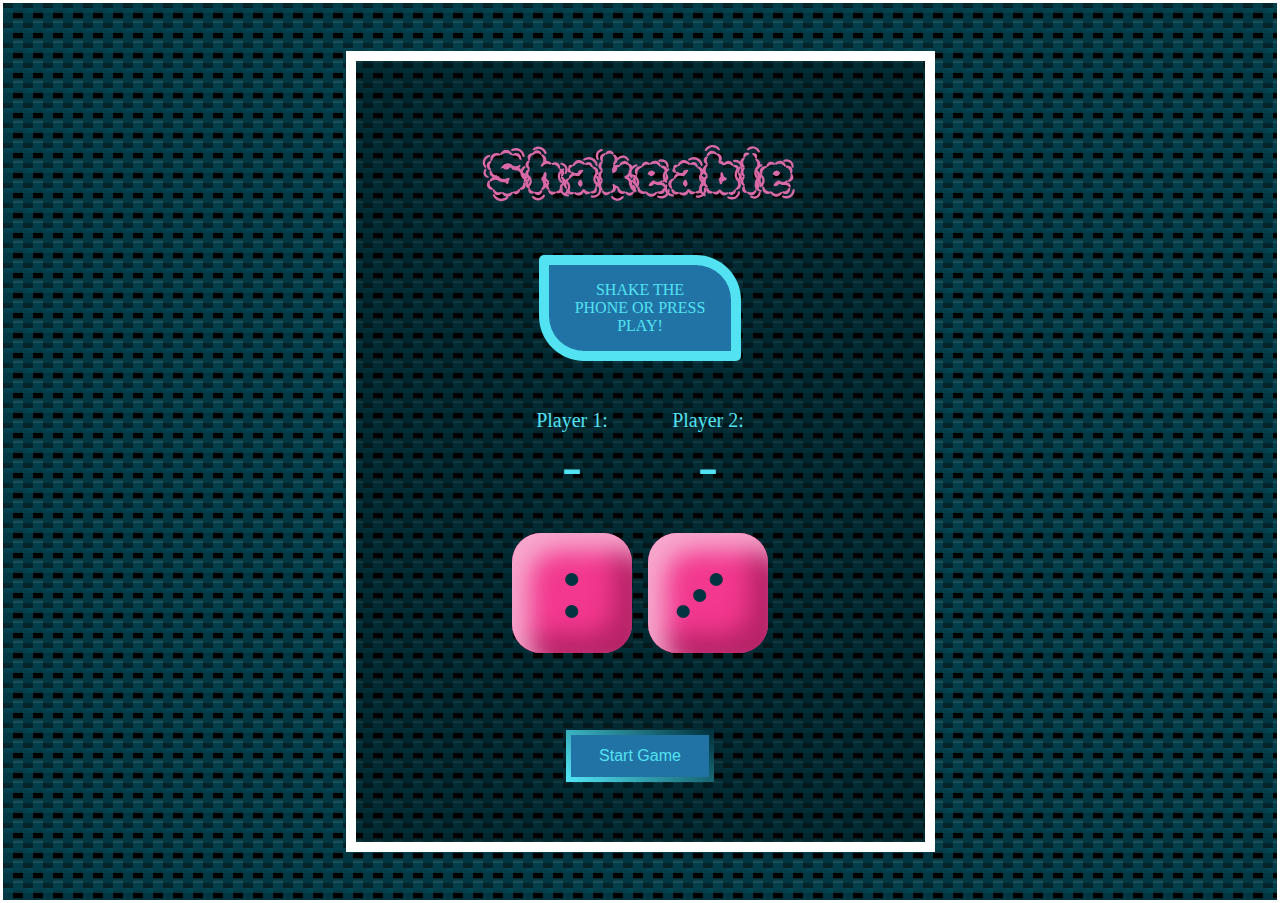
<file: index.html>
<!DOCTYPE html>
<html>
  <head>
    <link rel="preconnect" href="https://fonts.googleapis.com">
    <link rel="preconnect" href="https://fonts.gstatic.com" crossorigin>
    <link href="https://fonts.googleapis.com/css2?family=Cormorant+SC:wght@300;400;700&family=Rubik+Puddles&family=Yomogi&display=swap" rel="stylesheet">
    <link rel="stylesheet" href="index.css"></link>
    <meta charset="UTF-8">
    <meta name="viewport" content="width=device-width, initial-scale=1">
  </head>
  <body>
      <div class="master-container">
        <main>
          <div class="title-container">
            <h1 class="title">Shakeable</h1>
            <p class="message" id="message">Shake the phone or Press Play!</p>
          </div>
          <div class="dice-container">
            <div class="column">
              <p class="score" > Player 1: <span class="score" id="score-1"> - </span></p>
              <div class="dice-parent">
                <p class="dice-1" id="dice-1"></p>
              </div>
              <!-- <div class="dice-1" id="dice-3">a b c d e f g h i j k l m n o p q r s t u v w x y z</div> -->
            </div>
            <div class="column">
              <p class="score">Player 2: <span class="score" id="score-2"> - </span></p>
              <div class="dice-parent">
                <p class="dice-2" id="dice-2"></p>
              </div>
            </div> 
                    
          </div>
          <button id="button">Button</button>  
        </main>
        <footer>
          <div class="options" id="options-1"></div>
          <div class="options"></div>
          <div class="options"></div>
          <div class="options"></div>
        </footer>
      </div>

    <script src="index.js"></script>
  </body>
</html>
</file>
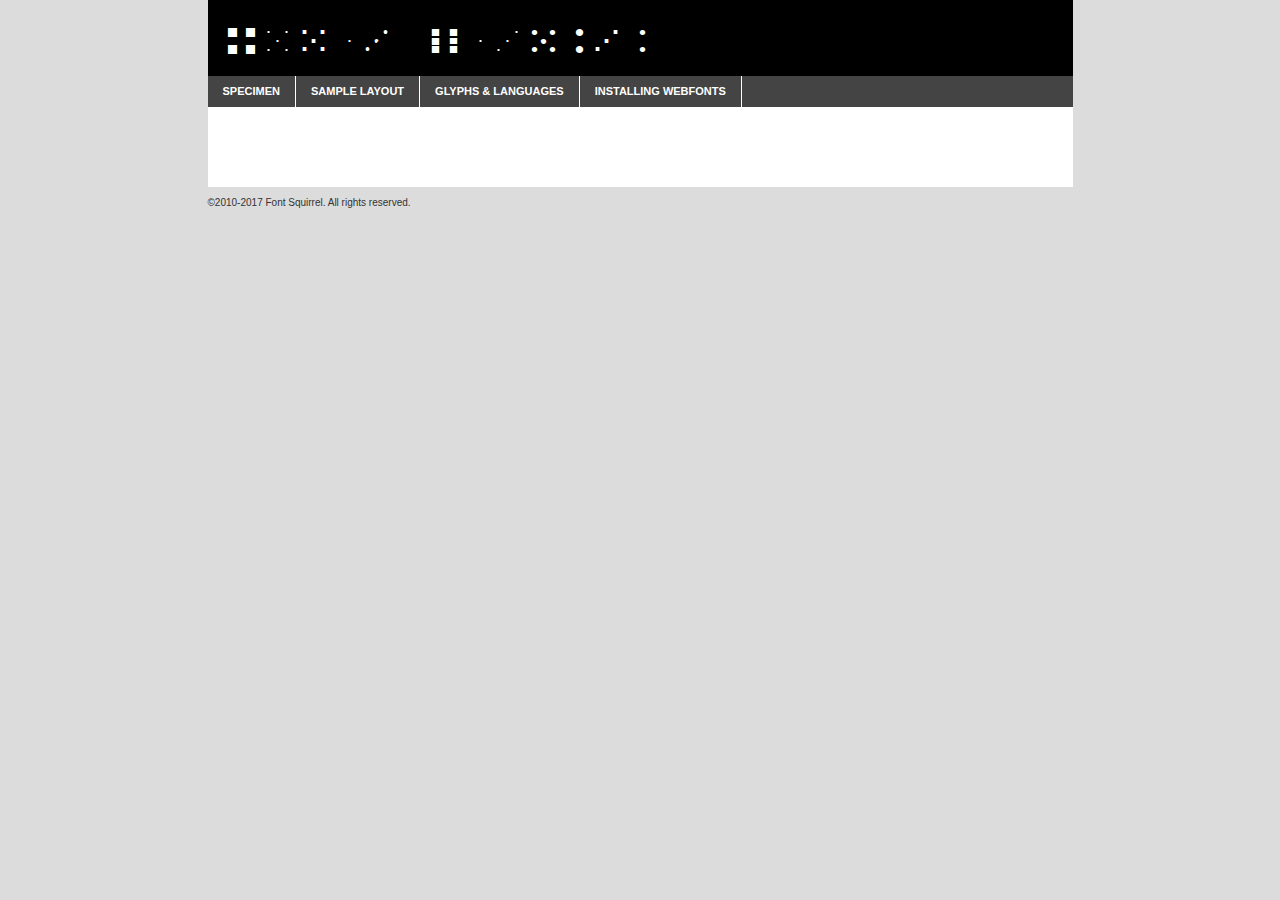
<file: assets/dicey-demo.html>
<!DOCTYPE html PUBLIC "-//W3C//DTD XHTML 1.0 Transitional//EN"
	"http://www.w3.org/TR/xhtml1/DTD/xhtml1-transitional.dtd">

<html xmlns="http://www.w3.org/1999/xhtml" xml:lang="en" lang="en">
<head>
	<meta http-equiv="Content-Type" content="text/html; charset=utf-8" />
	<script src="http://ajax.googleapis.com/ajax/libs/jquery/1.7.2/jquery.min.js" type="text/javascript" charset="utf-8"></script>
	<script type="text/javascript">
	(function($){$.fn.easyTabs=function(option){var param=jQuery.extend({fadeSpeed:"fast",defaultContent:1,activeClass:'active'},option);$(this).each(function(){var thisId="#"+this.id;if(param.defaultContent==''){param.defaultContent=1;}
	if(typeof param.defaultContent=="number")
	{var defaultTab=$(thisId+" .tabs li:eq("+(param.defaultContent-1)+") a").attr('href').substr(1);}else{var defaultTab=param.defaultContent;}
	$(thisId+" .tabs li a").each(function(){var tabToHide=$(this).attr('href').substr(1);$("#"+tabToHide).addClass('easytabs-tab-content');});hideAll();changeContent(defaultTab);function hideAll(){$(thisId+" .easytabs-tab-content").hide();}
	function changeContent(tabId){hideAll();$(thisId+" .tabs li").removeClass(param.activeClass);$(thisId+" .tabs li a[href=#"+tabId+"]").closest('li').addClass(param.activeClass);if(param.fadeSpeed!="none")
	{$(thisId+" #"+tabId).fadeIn(param.fadeSpeed);}else{$(thisId+" #"+tabId).show();}}
	$(thisId+" .tabs li").click(function(){var tabId=$(this).find('a').attr('href').substr(1);changeContent(tabId);return false;});});}})(jQuery);
	</script>
	<link rel="stylesheet" href="specimen_files/specimen_stylesheet.css" type="text/css" charset="utf-8" />
	<link rel="stylesheet" href="stylesheet.css" type="text/css" charset="utf-8" />

	<style type="text/css">
					body{
				font-family: 'diceyregular';
							}
		</style>

	<title>Dicey Regular Specimen</title>
	
	
	<script type="text/javascript" charset="utf-8">
		$(document).ready(function() {
			$('#container').easyTabs({defaultContent:1});
		});
	</script>
</head>

<body>
<div id="container">
	<div id="header">
		Dicey Regular	</div>
	<ul class="tabs">
		<li><a href="#specimen">Specimen</a></li>
		<li><a href="#layout">Sample Layout</a></li>
				<li><a href="#glyphs">Glyphs &amp; Languages</a></li>
		<li><a href="#installing">Installing Webfonts</a></li>
		
	</ul>
	
	<div id="main_content">

		
			<div id="specimen">
		
				<div class="section">
					<div class="grid12 firstcol">
						<div class="huge">AaBb</div>
					</div>
				</div>
		
				<div class="section">
					<div class="glyph_range">A&#x200B;B&#x200b;C&#x200b;D&#x200b;E&#x200b;F&#x200b;G&#x200b;H&#x200b;I&#x200b;J&#x200b;K&#x200b;L&#x200b;M&#x200b;N&#x200b;O&#x200b;P&#x200b;Q&#x200b;R&#x200b;S&#x200b;T&#x200b;U&#x200b;V&#x200b;W&#x200b;X&#x200b;Y&#x200b;Z&#x200b;a&#x200b;b&#x200b;c&#x200b;d&#x200b;e&#x200b;f&#x200b;g&#x200b;h&#x200b;i&#x200b;j&#x200b;k&#x200b;l&#x200b;m&#x200b;n&#x200b;o&#x200b;p&#x200b;q&#x200b;r&#x200b;s&#x200b;t&#x200b;u&#x200b;v&#x200b;w&#x200b;x&#x200b;y&#x200b;z&#x200b;1&#x200b;2&#x200b;3&#x200b;4&#x200b;5&#x200b;6&#x200b;7&#x200b;8&#x200b;9&#x200b;0&#x200b;&amp;&#x200b;.&#x200b;,&#x200b;?&#x200b;!&#x200b;&#64;&#x200b;(&#x200b;)&#x200b;#&#x200b;$&#x200b;%&#x200b;*&#x200b;+&#x200b;-&#x200b;=&#x200b;:&#x200b;;</div>
				</div>
				<div class="section">
					<div class="grid12 firstcol">
						<table class="sample_table">
							<tr><td>10</td><td class="size10">abcdefghijklmnopqrstuvwxyzABCDEFGHIJKLMNOPQRSTUVWXYZ0123456789abcdefghijklmnopqrstuvwxyzABCDEFGHIJKLMNOPQRSTUVWXYZ0123456789abcdefghijklmnopqrstuvwxyzABCDEFGHIJKLMNOPQRSTUVWXYZ</td></tr>
							<tr><td>11</td><td class="size11">abcdefghijklmnopqrstuvwxyzABCDEFGHIJKLMNOPQRSTUVWXYZ0123456789abcdefghijklmnopqrstuvwxyzABCDEFGHIJKLMNOPQRSTUVWXYZ0123456789abcdefghijklmnopqrstuvwxyzABCDEFGHIJKLMNOPQRSTUVWXYZ</td></tr>
							<tr><td>12</td><td class="size12">abcdefghijklmnopqrstuvwxyzABCDEFGHIJKLMNOPQRSTUVWXYZ0123456789abcdefghijklmnopqrstuvwxyzABCDEFGHIJKLMNOPQRSTUVWXYZ0123456789abcdefghijklmnopqrstuvwxyzABCDEFGHIJKLMNOPQRSTUVWXYZ</td></tr>
							<tr><td>13</td><td class="size13">abcdefghijklmnopqrstuvwxyzABCDEFGHIJKLMNOPQRSTUVWXYZ0123456789abcdefghijklmnopqrstuvwxyzABCDEFGHIJKLMNOPQRSTUVWXYZ0123456789abcdefghijklmnopqrstuvwxyzABCDEFGHIJKLMNOPQRSTUVWXYZ</td></tr>
							<tr><td>14</td><td class="size14">abcdefghijklmnopqrstuvwxyzABCDEFGHIJKLMNOPQRSTUVWXYZ0123456789abcdefghijklmnopqrstuvwxyzABCDEFGHIJKLMNOPQRSTUVWXYZ0123456789abcdefghijklmnopqrstuvwxyzABCDEFGHIJKLMNOPQRSTUVWXYZ</td></tr>
							<tr><td>16</td><td class="size16">abcdefghijklmnopqrstuvwxyzABCDEFGHIJKLMNOPQRSTUVWXYZ0123456789abcdefghijklmnopqrstuvwxyzABCDEFGHIJKLMNOPQRSTUVWXYZ</td></tr>
							<tr><td>18</td><td class="size18">abcdefghijklmnopqrstuvwxyzABCDEFGHIJKLMNOPQRSTUVWXYZ0123456789abcdefghijklmnopqrstuvwxyzABCDEFGHIJKLMNOPQRSTUVWXYZ</td></tr>
							<tr><td>20</td><td class="size20">abcdefghijklmnopqrstuvwxyzABCDEFGHIJKLMNOPQRSTUVWXYZ0123456789abcdefghijklmnopqrstuvwxyzABCDEFGHIJKLMNOPQRSTUVWXYZ</td></tr>
							<tr><td>24</td><td class="size24">abcdefghijklmnopqrstuvwxyzABCDEFGHIJKLMNOPQRSTUVWXYZ0123456789abcdefghijklmnopqrstuvwxyzABCDEFGHIJKLMNOPQRSTUVWXYZ</td></tr>
							<tr><td>30</td><td class="size30">abcdefghijklmnopqrstuvwxyzABCDEFGHIJKLMNOPQRSTUVWXYZ0123456789abcdefghijklmnopqrstuvwxyzABCDEFGHIJKLMNOPQRSTUVWXYZ</td></tr>
							<tr><td>36</td><td class="size36">abcdefghijklmnopqrstuvwxyzABCDEFGHIJKLMNOPQRSTUVWXYZ0123456789abcdefghijklmnopqrstuvwxyzABCDEFGHIJKLMNOPQRSTUVWXYZ</td></tr>
							<tr><td>48</td><td class="size48">abcdefghijklmnopqrstuvwxyzABCDEFGHIJKLMNOPQRSTUVWXYZ0123456789abcdefghijklmnopqrstuvwxyzABCDEFGHIJKLMNOPQRSTUVWXYZ</td></tr>
							<tr><td>60</td><td class="size60">abcdefghijklmnopqrstuvwxyzABCDEFGHIJKLMNOPQRSTUVWXYZ0123456789abcdefghijklmnopqrstuvwxyzABCDEFGHIJKLMNOPQRSTUVWXYZ</td></tr>
							<tr><td>72</td><td class="size72">abcdefghijklmnopqrstuvwxyzABCDEFGHIJKLMNOPQRSTUVWXYZ0123456789abcdefghijklmnopqrstuvwxyzABCDEFGHIJKLMNOPQRSTUVWXYZ</td></tr>
							<tr><td>90</td><td class="size90">abcdefghijklmnopqrstuvwxyzABCDEFGHIJKLMNOPQRSTUVWXYZ0123456789abcdefghijklmnopqrstuvwxyzABCDEFGHIJKLMNOPQRSTUVWXYZ</td></tr>
						</table>
				
					</div>
			
				</div>
		
		
		
								<div class="section" id="bodycomparison">


										<div id="xheight">
				<div class="fontbody">&#x25FC;&#x25FC;&#x25FC;&#x25FC;&#x25FC;&#x25FC;&#x25FC;&#x25FC;&#x25FC;&#x25FC;&#x25FC;&#x25FC;&#x25FC;&#x25FC;&#x25FC;&#x25FC;&#x25FC;&#x25FC;&#x25FC;&#x25FC;&#x25FC;&#x25FC;&#x25FC;&#x25FC;&#x25FC;&#x25FC;&#x25FC;&#x25FC;&#x25FC;&#x25FC;&#x25FC;&#x25FC;&#x25FC;&#x25FC;&#x25FC;&#x25FC;&#x25FC;&#x25FC;&#x25FC;&#x25FC;&#x25FC;&#x25FC;&#x25FC;&#x25FC;&#x25FC;&#x25FC;&#x25FC;&#x25FC;&#x25FC;&#x25FC;&#x25FC;&#x25FC;&#x25FC;&#x25FC;&#x25FC;&#x25FC;&#x25FC;&#x25FC;&#x25FC;&#x25FC;&#x25FC;&#x25FC;&#x25FC;&#x25FC;&#x25FC;&#x25FC;&#x25FC;&#x25FC;&#x25FC;&#x25FC;&#x25FC;&#x25FC;&#x25FC;&#x25FC;&#x25FC;&#x25FC;&#x25FC;&#x25FC;&#x25FC;&#x25FC;&#x25FC;&#x25FC;&#x25FC;&#x25FC;&#x25FC;&#x25FC;&#x25FC;&#x25FC;&#x25FC;&#x25FC;&#x25FC;&#x25FC;&#x25FC;&#x25FC;&#x25FC;&#x25FC;&#x25FC;&#x25FC;&#x25FC;body</div><div class="arialbody">body</div><div class="verdanabody">body</div><div class="georgiabody">body</div></div>
										<div class="fontbody" style="z-index:1">
											body<span>Dicey Regular</span>
										</div>
										<div class="arialbody" style="z-index:1">
											body<span>Arial</span>
										</div>
										<div class="verdanabody" style="z-index:1">
											body<span>Verdana</span>
										</div>
										<div class="georgiabody" style="z-index:1">
											body<span>Georgia</span>
										</div>



								</div>
		
		
				<div class="section psample psample_row1" id="">
					
					<div class="grid2 firstcol">
						<p class="size10"><span>10.</span>Aenean lacinia bibendum nulla sed consectetur. Fusce dapibus, tellus ac cursus commodo, tortor mauris condimentum nibh, ut fermentum massa justo sit amet risus. Nullam id dolor id nibh ultricies vehicula ut id elit. Cum sociis natoque penatibus et magnis dis parturient montes, nascetur ridiculus mus. Nulla vitae elit libero, a pharetra augue.</p>
			
					</div>
					<div class="grid3">
						<p class="size11"><span>11.</span>Aenean lacinia bibendum nulla sed consectetur. Fusce dapibus, tellus ac cursus commodo, tortor mauris condimentum nibh, ut fermentum massa justo sit amet risus. Nullam id dolor id nibh ultricies vehicula ut id elit. Cum sociis natoque penatibus et magnis dis parturient montes, nascetur ridiculus mus. Nulla vitae elit libero, a pharetra augue.</p>
			
					</div>
					<div class="grid3">
						<p class="size12"><span>12.</span>Aenean lacinia bibendum nulla sed consectetur. Fusce dapibus, tellus ac cursus commodo, tortor mauris condimentum nibh, ut fermentum massa justo sit amet risus. Nullam id dolor id nibh ultricies vehicula ut id elit. Cum sociis natoque penatibus et magnis dis parturient montes, nascetur ridiculus mus. Nulla vitae elit libero, a pharetra augue.</p>
			
					</div>
					<div class="grid4">
						<p class="size13"><span>13.</span>Aenean lacinia bibendum nulla sed consectetur. Fusce dapibus, tellus ac cursus commodo, tortor mauris condimentum nibh, ut fermentum massa justo sit amet risus. Nullam id dolor id nibh ultricies vehicula ut id elit. Cum sociis natoque penatibus et magnis dis parturient montes, nascetur ridiculus mus. Nulla vitae elit libero, a pharetra augue.</p>
			
					</div>
					<div class="white_blend"></div>
					
				</div>
				<div class="section psample psample_row2" id="">
					<div class="grid3 firstcol">
						<p class="size14"><span>14.</span>Aenean lacinia bibendum nulla sed consectetur. Fusce dapibus, tellus ac cursus commodo, tortor mauris condimentum nibh, ut fermentum massa justo sit amet risus. Nullam id dolor id nibh ultricies vehicula ut id elit. Cum sociis natoque penatibus et magnis dis parturient montes, nascetur ridiculus mus. Nulla vitae elit libero, a pharetra augue.</p>
			
					</div>
					<div class="grid4">
						<p class="size16"><span>16.</span>Aenean lacinia bibendum nulla sed consectetur. Fusce dapibus, tellus ac cursus commodo, tortor mauris condimentum nibh, ut fermentum massa justo sit amet risus. Nullam id dolor id nibh ultricies vehicula ut id elit. Cum sociis natoque penatibus et magnis dis parturient montes, nascetur ridiculus mus. Nulla vitae elit libero, a pharetra augue.</p>
			
					</div>
					<div class="grid5">
						<p class="size18"><span>18.</span>Aenean lacinia bibendum nulla sed consectetur. Fusce dapibus, tellus ac cursus commodo, tortor mauris condimentum nibh, ut fermentum massa justo sit amet risus. Nullam id dolor id nibh ultricies vehicula ut id elit. Cum sociis natoque penatibus et magnis dis parturient montes, nascetur ridiculus mus. Nulla vitae elit libero, a pharetra augue.</p>
			
					</div>

					<div class="white_blend"></div>

				</div>
				
				<div class="section psample psample_row3" id="">
					<div class="grid5 firstcol">
						<p class="size20"><span>20.</span>Aenean lacinia bibendum nulla sed consectetur. Fusce dapibus, tellus ac cursus commodo, tortor mauris condimentum nibh, ut fermentum massa justo sit amet risus. Nullam id dolor id nibh ultricies vehicula ut id elit. Cum sociis natoque penatibus et magnis dis parturient montes, nascetur ridiculus mus. Nulla vitae elit libero, a pharetra augue.</p>
					</div>
					<div class="grid7">
						<p class="size24"><span>24.</span>Aenean lacinia bibendum nulla sed consectetur. Fusce dapibus, tellus ac cursus commodo, tortor mauris condimentum nibh, ut fermentum massa justo sit amet risus. Nullam id dolor id nibh ultricies vehicula ut id elit. Cum sociis natoque penatibus et magnis dis parturient montes, nascetur ridiculus mus. Nulla vitae elit libero, a pharetra augue.</p>
					</div>
					
					<div class="white_blend"></div>
					
				</div>
				
				<div class="section psample psample_row4" id="">
					<div class="grid12 firstcol">
						<p class="size30"><span>30.</span>Aenean lacinia bibendum nulla sed consectetur. Fusce dapibus, tellus ac cursus commodo, tortor mauris condimentum nibh, ut fermentum massa justo sit amet risus. Nullam id dolor id nibh ultricies vehicula ut id elit. Cum sociis natoque penatibus et magnis dis parturient montes, nascetur ridiculus mus. Nulla vitae elit libero, a pharetra augue.</p>
					</div>
					<div class="white_blend"></div>
					
				</div>
				
				
				
				<div class="section psample psample_row1 fullreverse">
					<div class="grid2 firstcol">
						<p class="size10"><span>10.</span>Aenean lacinia bibendum nulla sed consectetur. Fusce dapibus, tellus ac cursus commodo, tortor mauris condimentum nibh, ut fermentum massa justo sit amet risus. Nullam id dolor id nibh ultricies vehicula ut id elit. Cum sociis natoque penatibus et magnis dis parturient montes, nascetur ridiculus mus. Nulla vitae elit libero, a pharetra augue.</p>
			
					</div>
					<div class="grid3">
						<p class="size11"><span>11.</span>Aenean lacinia bibendum nulla sed consectetur. Fusce dapibus, tellus ac cursus commodo, tortor mauris condimentum nibh, ut fermentum massa justo sit amet risus. Nullam id dolor id nibh ultricies vehicula ut id elit. Cum sociis natoque penatibus et magnis dis parturient montes, nascetur ridiculus mus. Nulla vitae elit libero, a pharetra augue.</p>
			
					</div>
					<div class="grid3">
						<p class="size12"><span>12.</span>Aenean lacinia bibendum nulla sed consectetur. Fusce dapibus, tellus ac cursus commodo, tortor mauris condimentum nibh, ut fermentum massa justo sit amet risus. Nullam id dolor id nibh ultricies vehicula ut id elit. Cum sociis natoque penatibus et magnis dis parturient montes, nascetur ridiculus mus. Nulla vitae elit libero, a pharetra augue.</p>
			
					</div>
					<div class="grid4">
						<p class="size13"><span>13.</span>Aenean lacinia bibendum nulla sed consectetur. Fusce dapibus, tellus ac cursus commodo, tortor mauris condimentum nibh, ut fermentum massa justo sit amet risus. Nullam id dolor id nibh ultricies vehicula ut id elit. Cum sociis natoque penatibus et magnis dis parturient montes, nascetur ridiculus mus. Nulla vitae elit libero, a pharetra augue.</p>
			
					</div>
					<div class="black_blend"></div>
					
				</div>
				
				<div class="section psample psample_row2 fullreverse">
					<div class="grid3 firstcol">
						<p class="size14"><span>14.</span>Aenean lacinia bibendum nulla sed consectetur. Fusce dapibus, tellus ac cursus commodo, tortor mauris condimentum nibh, ut fermentum massa justo sit amet risus. Nullam id dolor id nibh ultricies vehicula ut id elit. Cum sociis natoque penatibus et magnis dis parturient montes, nascetur ridiculus mus. Nulla vitae elit libero, a pharetra augue.</p>
			
					</div>
					<div class="grid4">
						<p class="size16"><span>16.</span>Aenean lacinia bibendum nulla sed consectetur. Fusce dapibus, tellus ac cursus commodo, tortor mauris condimentum nibh, ut fermentum massa justo sit amet risus. Nullam id dolor id nibh ultricies vehicula ut id elit. Cum sociis natoque penatibus et magnis dis parturient montes, nascetur ridiculus mus. Nulla vitae elit libero, a pharetra augue.</p>
			
					</div>
					<div class="grid5">
						<p class="size18"><span>18.</span>Aenean lacinia bibendum nulla sed consectetur. Fusce dapibus, tellus ac cursus commodo, tortor mauris condimentum nibh, ut fermentum massa justo sit amet risus. Nullam id dolor id nibh ultricies vehicula ut id elit. Cum sociis natoque penatibus et magnis dis parturient montes, nascetur ridiculus mus. Nulla vitae elit libero, a pharetra augue.</p>
			
					</div>
					<div class="black_blend"></div>

				</div>
				
				<div class="section psample fullreverse psample_row3" id="">
					<div class="grid5 firstcol">
						<p class="size20"><span>20.</span>Aenean lacinia bibendum nulla sed consectetur. Fusce dapibus, tellus ac cursus commodo, tortor mauris condimentum nibh, ut fermentum massa justo sit amet risus. Nullam id dolor id nibh ultricies vehicula ut id elit. Cum sociis natoque penatibus et magnis dis parturient montes, nascetur ridiculus mus. Nulla vitae elit libero, a pharetra augue.</p>
					</div>
					<div class="grid7">
						<p class="size24"><span>24.</span>Aenean lacinia bibendum nulla sed consectetur. Fusce dapibus, tellus ac cursus commodo, tortor mauris condimentum nibh, ut fermentum massa justo sit amet risus. Nullam id dolor id nibh ultricies vehicula ut id elit. Cum sociis natoque penatibus et magnis dis parturient montes, nascetur ridiculus mus. Nulla vitae elit libero, a pharetra augue.</p>
					</div>
					
					<div class="black_blend"></div>
					
				</div>
				
				<div class="section psample fullreverse psample_row4" id="" style="border-bottom: 20px #000 solid;">
					<div class="grid12 firstcol">
						<p class="size30"><span>30.</span>Aenean lacinia bibendum nulla sed consectetur. Fusce dapibus, tellus ac cursus commodo, tortor mauris condimentum nibh, ut fermentum massa justo sit amet risus. Nullam id dolor id nibh ultricies vehicula ut id elit. Cum sociis natoque penatibus et magnis dis parturient montes, nascetur ridiculus mus. Nulla vitae elit libero, a pharetra augue.</p>
					</div>
					<div class="black_blend"></div>
					
				</div>
				
				
				
				
			</div>
			
			<div id="layout">
				
				<div class="section">
					
					<div class="grid12 firstcol">
						<h1>Lorem Ipsum Dolor</h1>
						<h2>Etiam porta sem malesuada magna mollis euismod</h2>
						
						<p class="byline">By <a href="#link">Aenean Lacinia</a></p>
					</div>
				</div>
				<div class="section">
					<div class="grid8 firstcol">
						<p class="large">Donec sed odio dui. Morbi leo risus, porta ac consectetur ac, vestibulum at eros. Fusce dapibus, tellus ac cursus commodo, tortor mauris condimentum nibh, ut fermentum massa justo sit amet risus. </p>

						
						<h3>Pellentesque ornare sem</h3>

						<p>Maecenas sed diam eget risus varius blandit sit amet non magna. Maecenas faucibus mollis interdum. Donec ullamcorper nulla non metus auctor fringilla. Nullam id dolor id nibh ultricies vehicula ut id elit. Nullam id dolor id nibh ultricies vehicula ut id elit. </p>

						<p>Aenean eu leo quam. Pellentesque ornare sem lacinia quam venenatis vestibulum. Lorem ipsum dolor sit amet, consectetur adipiscing elit. Cum sociis natoque penatibus et magnis dis parturient montes, nascetur ridiculus mus. </p>

						<p>Nulla vitae elit libero, a pharetra augue. Praesent commodo cursus magna, vel scelerisque nisl consectetur et. Aenean lacinia bibendum nulla sed consectetur. </p>

						<p>Nullam quis risus eget urna mollis ornare vel eu leo. Nullam quis risus eget urna mollis ornare vel eu leo. Maecenas sed diam eget risus varius blandit sit amet non magna. Donec ullamcorper nulla non metus auctor fringilla. </p>

						<h3>Cras mattis consectetur</h3>

						<p>Aenean eu leo quam. Pellentesque ornare sem lacinia quam venenatis vestibulum. Aenean lacinia bibendum nulla sed consectetur. Integer posuere erat a ante venenatis dapibus posuere velit aliquet. Cras mattis consectetur purus sit amet fermentum. </p>

						<p>Nullam id dolor id nibh ultricies vehicula ut id elit. Nullam quis risus eget urna mollis ornare vel eu leo. Cras mattis consectetur purus sit amet fermentum.</p>
					</div>
					
					<div class="grid4 sidebar">
						
						<div class="box reverse">
							<p class="last">Nullam quis risus eget urna mollis ornare vel eu leo. Donec ullamcorper nulla non metus auctor fringilla. Cras mattis consectetur purus sit amet fermentum. Sed posuere consectetur est at lobortis. Lorem ipsum dolor sit amet, consectetur adipiscing elit. </p>
						</div>
						
						<p class="caption">Maecenas sed diam eget risus varius.</p>

						<p>Vestibulum id ligula porta felis euismod semper. Integer posuere erat a ante venenatis dapibus posuere velit aliquet. Vestibulum id ligula porta felis euismod semper. Sed posuere consectetur est at lobortis. Maecenas sed diam eget risus varius blandit sit amet non magna. Fusce dapibus, tellus ac cursus commodo, tortor mauris condimentum nibh, ut fermentum massa justo sit amet risus. </p>

					

						<p>Duis mollis, est non commodo luctus, nisi erat porttitor ligula, eget lacinia odio sem nec elit. Aenean lacinia bibendum nulla sed consectetur. Vivamus sagittis lacus vel augue laoreet rutrum faucibus dolor auctor. Aenean lacinia bibendum nulla sed consectetur. Nullam quis risus eget urna mollis ornare vel eu leo. </p>

						<p>Praesent commodo cursus magna, vel scelerisque nisl consectetur et. Donec ullamcorper nulla non metus auctor fringilla. Maecenas faucibus mollis interdum. Fusce dapibus, tellus ac cursus commodo, tortor mauris condimentum nibh, ut fermentum massa justo sit amet risus. </p>

					</div>
				</div>
				
			</div>


			



		<div id="glyphs">
			<div class="section">
				<div class="grid12 firstcol">
			
				<h1>Language Support</h1>
				<p>The subset of Dicey Regular in this kit supports the following languages:<br />
			
					Albanian, Basque, Breton, Chamorro, Danish, Dutch, English, Faroese, Finnish, Frisian, Galician, German, Icelandic, Italian, Malagasy, Norwegian, Portuguese, Spanish, Alsatian, Aragonese, Arapaho, Arrernte, Asturian, Aymara, Bislama, Cebuano, Corsican, Fijian, French_creole, Genoese, Gilbertese, Greenlandic, Haitian_creole, Hiligaynon, Hmong, Hopi, Ibanag, Iloko_ilokano, Indonesian, Interglossa_glosa, Interlingua, Irish_gaelic, Jerriais, Lojban, Lombard, Luxembourgeois, Manx, Mohawk, Norfolk_pitcairnese, Occitan, Oromo, Pangasinan, Papiamento, Piedmontese, Potawatomi, Rhaeto-romance, Romansh, Rotokas, Sami_lule, Sardinian, Scots_gaelic, Seychelles_creole, Shona, Sicilian, Somali, Southern_ndebele, Swahili, Swati_swazi, Tagalog_filipino_pilipino, Tetum, Tok_pisin, Uyghur_latinized, Volapuk, Walloon, Warlpiri, Xhosa, Yapese, Zulu, Latinbasic, Ubasic, Demo				</p>
				<h1>Glyph Chart</h1>
				<p>The subset of Dicey Regular in this kit includes all the glyphs listed below. Unicode entities are included above each glyph to help you insert individual characters into your layout.</p>
				<div id="glyph_chart">
			
																				 <div><p>&amp;#32;</p>&#32;</div>
																				 <div><p>&amp;#33;</p>&#33;</div>
																				 <div><p>&amp;#34;</p>&#34;</div>
																				 <div><p>&amp;#35;</p>&#35;</div>
																				 <div><p>&amp;#36;</p>&#36;</div>
																				 <div><p>&amp;#37;</p>&#37;</div>
																				 <div><p>&amp;#38;</p>&#38;</div>
																				 <div><p>&amp;#39;</p>&#39;</div>
																				 <div><p>&amp;#40;</p>&#40;</div>
																				 <div><p>&amp;#41;</p>&#41;</div>
																				 <div><p>&amp;#42;</p>&#42;</div>
																				 <div><p>&amp;#43;</p>&#43;</div>
																				 <div><p>&amp;#44;</p>&#44;</div>
																				 <div><p>&amp;#45;</p>&#45;</div>
																				 <div><p>&amp;#46;</p>&#46;</div>
																				 <div><p>&amp;#47;</p>&#47;</div>
																				 <div><p>&amp;#48;</p>&#48;</div>
																				 <div><p>&amp;#49;</p>&#49;</div>
																				 <div><p>&amp;#50;</p>&#50;</div>
																				 <div><p>&amp;#51;</p>&#51;</div>
																				 <div><p>&amp;#52;</p>&#52;</div>
																				 <div><p>&amp;#53;</p>&#53;</div>
																				 <div><p>&amp;#54;</p>&#54;</div>
																				 <div><p>&amp;#55;</p>&#55;</div>
																				 <div><p>&amp;#56;</p>&#56;</div>
																				 <div><p>&amp;#57;</p>&#57;</div>
																				 <div><p>&amp;#58;</p>&#58;</div>
																				 <div><p>&amp;#59;</p>&#59;</div>
																				 <div><p>&amp;#60;</p>&#60;</div>
																				 <div><p>&amp;#61;</p>&#61;</div>
																				 <div><p>&amp;#62;</p>&#62;</div>
																				 <div><p>&amp;#63;</p>&#63;</div>
																				 <div><p>&amp;#64;</p>&#64;</div>
																				 <div><p>&amp;#65;</p>&#65;</div>
																				 <div><p>&amp;#66;</p>&#66;</div>
																				 <div><p>&amp;#67;</p>&#67;</div>
																				 <div><p>&amp;#68;</p>&#68;</div>
																				 <div><p>&amp;#69;</p>&#69;</div>
																				 <div><p>&amp;#70;</p>&#70;</div>
																				 <div><p>&amp;#71;</p>&#71;</div>
																				 <div><p>&amp;#72;</p>&#72;</div>
																				 <div><p>&amp;#73;</p>&#73;</div>
																				 <div><p>&amp;#74;</p>&#74;</div>
																				 <div><p>&amp;#75;</p>&#75;</div>
																				 <div><p>&amp;#76;</p>&#76;</div>
																				 <div><p>&amp;#77;</p>&#77;</div>
																				 <div><p>&amp;#78;</p>&#78;</div>
																				 <div><p>&amp;#79;</p>&#79;</div>
																				 <div><p>&amp;#80;</p>&#80;</div>
																				 <div><p>&amp;#81;</p>&#81;</div>
																				 <div><p>&amp;#82;</p>&#82;</div>
																				 <div><p>&amp;#83;</p>&#83;</div>
																				 <div><p>&amp;#84;</p>&#84;</div>
																				 <div><p>&amp;#85;</p>&#85;</div>
																				 <div><p>&amp;#86;</p>&#86;</div>
																				 <div><p>&amp;#87;</p>&#87;</div>
																				 <div><p>&amp;#88;</p>&#88;</div>
																				 <div><p>&amp;#89;</p>&#89;</div>
																				 <div><p>&amp;#90;</p>&#90;</div>
																				 <div><p>&amp;#91;</p>&#91;</div>
																				 <div><p>&amp;#92;</p>&#92;</div>
																				 <div><p>&amp;#93;</p>&#93;</div>
																				 <div><p>&amp;#94;</p>&#94;</div>
																				 <div><p>&amp;#95;</p>&#95;</div>
																				 <div><p>&amp;#96;</p>&#96;</div>
																				 <div><p>&amp;#97;</p>&#97;</div>
																				 <div><p>&amp;#98;</p>&#98;</div>
																				 <div><p>&amp;#99;</p>&#99;</div>
																				 <div><p>&amp;#100;</p>&#100;</div>
																				 <div><p>&amp;#101;</p>&#101;</div>
																				 <div><p>&amp;#102;</p>&#102;</div>
																				 <div><p>&amp;#103;</p>&#103;</div>
																				 <div><p>&amp;#104;</p>&#104;</div>
																				 <div><p>&amp;#105;</p>&#105;</div>
																				 <div><p>&amp;#106;</p>&#106;</div>
																				 <div><p>&amp;#107;</p>&#107;</div>
																				 <div><p>&amp;#108;</p>&#108;</div>
																				 <div><p>&amp;#109;</p>&#109;</div>
																				 <div><p>&amp;#110;</p>&#110;</div>
																				 <div><p>&amp;#111;</p>&#111;</div>
																				 <div><p>&amp;#112;</p>&#112;</div>
																				 <div><p>&amp;#113;</p>&#113;</div>
																				 <div><p>&amp;#114;</p>&#114;</div>
																				 <div><p>&amp;#115;</p>&#115;</div>
																				 <div><p>&amp;#116;</p>&#116;</div>
																				 <div><p>&amp;#117;</p>&#117;</div>
																				 <div><p>&amp;#118;</p>&#118;</div>
																				 <div><p>&amp;#119;</p>&#119;</div>
																				 <div><p>&amp;#120;</p>&#120;</div>
																				 <div><p>&amp;#121;</p>&#121;</div>
																				 <div><p>&amp;#122;</p>&#122;</div>
																				 <div><p>&amp;#123;</p>&#123;</div>
																				 <div><p>&amp;#124;</p>&#124;</div>
																				 <div><p>&amp;#125;</p>&#125;</div>
																				 <div><p>&amp;#126;</p>&#126;</div>
																				 <div><p>&amp;#160;</p>&#160;</div>
																				 <div><p>&amp;#161;</p>&#161;</div>
																				 <div><p>&amp;#162;</p>&#162;</div>
																				 <div><p>&amp;#163;</p>&#163;</div>
																				 <div><p>&amp;#164;</p>&#164;</div>
																				 <div><p>&amp;#165;</p>&#165;</div>
																				 <div><p>&amp;#166;</p>&#166;</div>
																				 <div><p>&amp;#167;</p>&#167;</div>
																				 <div><p>&amp;#168;</p>&#168;</div>
																				 <div><p>&amp;#169;</p>&#169;</div>
																				 <div><p>&amp;#170;</p>&#170;</div>
																				 <div><p>&amp;#171;</p>&#171;</div>
																				 <div><p>&amp;#172;</p>&#172;</div>
																				 <div><p>&amp;#173;</p>&#173;</div>
																				 <div><p>&amp;#174;</p>&#174;</div>
																				 <div><p>&amp;#175;</p>&#175;</div>
																				 <div><p>&amp;#176;</p>&#176;</div>
																				 <div><p>&amp;#177;</p>&#177;</div>
																				 <div><p>&amp;#178;</p>&#178;</div>
																				 <div><p>&amp;#179;</p>&#179;</div>
																				 <div><p>&amp;#180;</p>&#180;</div>
																				 <div><p>&amp;#181;</p>&#181;</div>
																				 <div><p>&amp;#182;</p>&#182;</div>
																				 <div><p>&amp;#183;</p>&#183;</div>
																				 <div><p>&amp;#184;</p>&#184;</div>
																				 <div><p>&amp;#185;</p>&#185;</div>
																				 <div><p>&amp;#186;</p>&#186;</div>
																				 <div><p>&amp;#187;</p>&#187;</div>
																				 <div><p>&amp;#188;</p>&#188;</div>
																				 <div><p>&amp;#189;</p>&#189;</div>
																				 <div><p>&amp;#190;</p>&#190;</div>
																				 <div><p>&amp;#191;</p>&#191;</div>
																				 <div><p>&amp;#192;</p>&#192;</div>
																				 <div><p>&amp;#193;</p>&#193;</div>
																				 <div><p>&amp;#194;</p>&#194;</div>
																				 <div><p>&amp;#195;</p>&#195;</div>
																				 <div><p>&amp;#196;</p>&#196;</div>
																				 <div><p>&amp;#197;</p>&#197;</div>
																				 <div><p>&amp;#198;</p>&#198;</div>
																				 <div><p>&amp;#199;</p>&#199;</div>
																				 <div><p>&amp;#200;</p>&#200;</div>
																				 <div><p>&amp;#201;</p>&#201;</div>
																				 <div><p>&amp;#202;</p>&#202;</div>
																				 <div><p>&amp;#203;</p>&#203;</div>
																				 <div><p>&amp;#204;</p>&#204;</div>
																				 <div><p>&amp;#205;</p>&#205;</div>
																				 <div><p>&amp;#206;</p>&#206;</div>
																				 <div><p>&amp;#207;</p>&#207;</div>
																				 <div><p>&amp;#208;</p>&#208;</div>
																				 <div><p>&amp;#209;</p>&#209;</div>
																				 <div><p>&amp;#210;</p>&#210;</div>
																				 <div><p>&amp;#211;</p>&#211;</div>
																				 <div><p>&amp;#212;</p>&#212;</div>
																				 <div><p>&amp;#213;</p>&#213;</div>
																				 <div><p>&amp;#214;</p>&#214;</div>
																				 <div><p>&amp;#215;</p>&#215;</div>
																				 <div><p>&amp;#216;</p>&#216;</div>
																				 <div><p>&amp;#217;</p>&#217;</div>
																				 <div><p>&amp;#218;</p>&#218;</div>
																				 <div><p>&amp;#219;</p>&#219;</div>
																				 <div><p>&amp;#220;</p>&#220;</div>
																				 <div><p>&amp;#221;</p>&#221;</div>
																				 <div><p>&amp;#222;</p>&#222;</div>
																				 <div><p>&amp;#223;</p>&#223;</div>
																				 <div><p>&amp;#224;</p>&#224;</div>
																				 <div><p>&amp;#225;</p>&#225;</div>
																				 <div><p>&amp;#226;</p>&#226;</div>
																				 <div><p>&amp;#227;</p>&#227;</div>
																				 <div><p>&amp;#228;</p>&#228;</div>
																				 <div><p>&amp;#229;</p>&#229;</div>
																				 <div><p>&amp;#230;</p>&#230;</div>
																				 <div><p>&amp;#231;</p>&#231;</div>
																				 <div><p>&amp;#232;</p>&#232;</div>
																				 <div><p>&amp;#233;</p>&#233;</div>
																				 <div><p>&amp;#234;</p>&#234;</div>
																				 <div><p>&amp;#235;</p>&#235;</div>
																				 <div><p>&amp;#236;</p>&#236;</div>
																				 <div><p>&amp;#237;</p>&#237;</div>
																				 <div><p>&amp;#238;</p>&#238;</div>
																				 <div><p>&amp;#239;</p>&#239;</div>
																				 <div><p>&amp;#240;</p>&#240;</div>
																				 <div><p>&amp;#241;</p>&#241;</div>
																				 <div><p>&amp;#242;</p>&#242;</div>
																				 <div><p>&amp;#243;</p>&#243;</div>
																				 <div><p>&amp;#244;</p>&#244;</div>
																				 <div><p>&amp;#245;</p>&#245;</div>
																				 <div><p>&amp;#246;</p>&#246;</div>
																				 <div><p>&amp;#247;</p>&#247;</div>
																				 <div><p>&amp;#248;</p>&#248;</div>
																				 <div><p>&amp;#249;</p>&#249;</div>
																				 <div><p>&amp;#250;</p>&#250;</div>
																				 <div><p>&amp;#251;</p>&#251;</div>
																				 <div><p>&amp;#252;</p>&#252;</div>
																				 <div><p>&amp;#253;</p>&#253;</div>
																				 <div><p>&amp;#254;</p>&#254;</div>
																				 <div><p>&amp;#255;</p>&#255;</div>
																				 <div><p>&amp;#376;</p>&#376;</div>
																				 <div><p>&amp;#8192;</p>&#8192;</div>
																				 <div><p>&amp;#8193;</p>&#8193;</div>
																				 <div><p>&amp;#8194;</p>&#8194;</div>
																				 <div><p>&amp;#8195;</p>&#8195;</div>
																				 <div><p>&amp;#8196;</p>&#8196;</div>
																				 <div><p>&amp;#8197;</p>&#8197;</div>
																				 <div><p>&amp;#8198;</p>&#8198;</div>
																				 <div><p>&amp;#8199;</p>&#8199;</div>
																				 <div><p>&amp;#8200;</p>&#8200;</div>
																				 <div><p>&amp;#8201;</p>&#8201;</div>
																				 <div><p>&amp;#8202;</p>&#8202;</div>
																				 <div><p>&amp;#8208;</p>&#8208;</div>
																				 <div><p>&amp;#8209;</p>&#8209;</div>
																				 <div><p>&amp;#8210;</p>&#8210;</div>
																				 <div><p>&amp;#8211;</p>&#8211;</div>
																				 <div><p>&amp;#8212;</p>&#8212;</div>
																				 <div><p>&amp;#8216;</p>&#8216;</div>
																				 <div><p>&amp;#8217;</p>&#8217;</div>
																				 <div><p>&amp;#8218;</p>&#8218;</div>
																				 <div><p>&amp;#8220;</p>&#8220;</div>
																				 <div><p>&amp;#8221;</p>&#8221;</div>
																				 <div><p>&amp;#8222;</p>&#8222;</div>
																				 <div><p>&amp;#8226;</p>&#8226;</div>
																				 <div><p>&amp;#8230;</p>&#8230;</div>
																				 <div><p>&amp;#8239;</p>&#8239;</div>
																				 <div><p>&amp;#8249;</p>&#8249;</div>
																				 <div><p>&amp;#8250;</p>&#8250;</div>
																				 <div><p>&amp;#8287;</p>&#8287;</div>
																				 <div><p>&amp;#8364;</p>&#8364;</div>
																				 <div><p>&amp;#8482;</p>&#8482;</div>
																				 <div><p>&amp;#9724;</p>&#9724;</div>
																				 <div><p>&amp;#64257;</p>&#64257;</div>
																				 <div><p>&amp;#64258;</p>&#64258;</div>
																				 <div><p>&amp;#64259;</p>&#64259;</div>
																				 <div><p>&amp;#64260;</p>&#64260;</div>
																																																</div>	
				</div>
		
		
			</div>
		</div>
		
		
		<div id="specs">
			
		</div>
	
		<div id="installing">
			<div class="section">
				<div class="grid7 firstcol">
					<h1>Installing Webfonts</h1>
					
					<p>Webfonts are supported by all major browser platforms but not all in the same way. There are currently four different font formats that must be included in order to target all browsers. This includes TTF, WOFF, EOT and SVG.</p>
					
					<h2>1. Upload your webfonts</h2>
					<p>You must upload your webfont kit to your website. They should be in or near the same directory as your CSS files.</p>
					
					<h2>2. Include the webfont stylesheet</h2>
					<p>A special CSS @font-face declaration helps the various browsers select the appropriate font it needs without causing you a bunch of headaches. Learn more about this syntax by reading the <a href="https://www.fontspring.com/blog/further-hardening-of-the-bulletproof-syntax">Fontspring blog post</a> about it. The code for it is as follows:</p>


<code>
@font-face{ 
	font-family: 'MyWebFont';
	src: url('WebFont.eot');
	src: url('WebFont.eot?#iefix') format('embedded-opentype'),
	     url('WebFont.woff') format('woff'),
	     url('WebFont.ttf') format('truetype'),
	     url('WebFont.svg#webfont') format('svg');
}
</code>

	<p>We've already gone ahead and generated the code for you. All you have to do is link to the stylesheet in your HTML, like this:</p>
	<code>&lt;link rel=&quot;stylesheet&quot; href=&quot;stylesheet.css&quot; type=&quot;text/css&quot; charset=&quot;utf-8&quot; /&gt;</code>

					<h2>3. Modify your own stylesheet</h2>
					<p>To take advantage of your new fonts, you must tell your stylesheet to use them. Look at the original @font-face declaration above and find the property called "font-family." The name linked there will be what you use to reference the font. Prepend that webfont name to the font stack in the "font-family" property, inside the selector you want to change. For example:</p>
<code>p { font-family: 'WebFont', Arial, sans-serif; }</code>

<h2>4. Test</h2>
<p>Getting webfonts to work cross-browser <em>can</em> be tricky. Use the information in the sidebar to help you if you find that fonts aren't loading in a particular browser.</p>
				</div>
				
				<div class="grid5 sidebar">
					<div class="box">
						<h2>Troubleshooting<br />Font-Face Problems</h2>
						<p>Having trouble getting your webfonts to load in your new website? Here are some tips to sort out what might be the problem.</p>

						<h3>Fonts not showing in any browser</h3>

						<p>This sounds like you need to work on the plumbing. You either did not upload the fonts to the correct directory, or you did not link the fonts properly in the CSS. If you've confirmed that all this is correct and you still have a problem, take a look at your .htaccess file and see if requests are getting intercepted.</p>

						<h3>Fonts not loading in iPhone or iPad</h3>

						<p>The most common problem here is that you are serving the fonts from an IIS server. IIS refuses to serve files that have unknown MIME types. If that is the case, you must set the MIME type for SVG to "image/svg+xml" in the server settings. Follow these instructions from Microsoft if you need help.</p>

						<h3>Fonts not loading in Firefox</h3>

						<p>The primary reason for this failure? You are still using a version Firefox older than 3.5. So upgrade already! If that isn't it, then you are very likely serving fonts from a different domain. Firefox requires that all font assets be served from the same domain. Lastly it is possible that you need to add WOFF to your list of MIME types (if you are serving via IIS.)</p>

						<h3>Fonts not loading in IE</h3>

						<p>Are you looking at Internet Explorer on an actual Windows machine or are you cheating by using a service like Adobe BrowserLab? Many of these screenshot services do not render @font-face for IE. Best to test it on a real machine.</p>

						<h3>Fonts not loading in IE9</h3>

						<p>IE9, like Firefox, requires that fonts be served from the same domain as the website. Make sure that is the case.</p>
					</div>
				</div>
			</div>
			
		</div>
	
	</div>
	<div id="footer">
		<p>&copy;2010-2017 Font Squirrel. All rights reserved.</p>
	</div>
</div>
</body>
</html>
</file>
<file: index.css>
/* ============================================  VARIABLES ============================================ */
:root {
  --bright-pink: #f2388f;
  --light-pink: #d96aa7;
  --blue: #2173a6;
  --dark-blue: #013440;
  --bright-blue: #52e2f2;

  --small-margin: 1rem;
  --medium-margin: 2rem;
  --large-margin: 3rem;
  --x-large-margin: 4rem;
  --xx-large-margin: 5rem;
}

/* ============================================  FONT FACES ============================================ */

@font-face {
  font-family: "diceyregular";
  src: url("assets/dicey-webfont.woff2") format("woff2"),
    url("assets/dicey-webfont.woff") format("woff");
  font-weight: normal;
  font-style: normal;
}

/* ============================================  NORMALIZE AND SET BASE FONT SIZE ============================================ */

* {
  margin: 0px;
  padding: 0px;
  box-sizing: border-box;
}

html {
  font-size: 16px;
}

/* ============================================  CLASSES ============================================ */

.active {
  height: 5.1rem;
  width: 5.1rem;
}

button {
  background: var(--blue);
  border: 5px solid var(--bright-blue);
  border-image: linear-gradient(221deg, var(--dark-blue), var(--bright-blue)) 1
    stretch;
  border-radius: 10px;
  color: var(--bright-blue);
  font-size: 1rem;
  margin: auto;
  padding: 0.75rem 1.75rem;
  transition: 200ms ease-in-out;
  box-sizing: content-box;
}

button:hover,
button:focus {
  background: var(--bright-blue);
  color: var(--blue);
  transform: scale(1.05);
}

.column {
  margin: 0rem 0rem var(--large-margin) 0rem;
  max-width: max-content;
}

.dice-1,
.dice-2 {
  background-color: var(--bright-pink);
  border-radius: 25px;
  border-radius: 29px;
  box-shadow: inset 18px 18px 25px #f7a8cd, inset -18px -18px 25px #b62367;
  color: var(--dark-blue);
  font-family: diceyregular;
  font-size: 4.15rem;
  left: 0;
  padding: 1.313rem;
  text-align: center;
  top: 0;
  width: 7.5rem;
  height: 7.5rem;
}

.dice-animation {
  animation: rolldice 3s forwards ease-out;
}

.dice-container {
  align-content: space-around;
  display: flex;
  flex-direction: row;
  gap: 2rem;
  justify-content: center;
}

.dice-parent {
  animation: bounce 400ms forwards ease-out;
  transform-origin: center center;
  transform-style: preserve-3D;
}

.master-container {
  background-color: var(--dark-blue);
  padding: var(--large-margin);
  min-height: 100vh;
  border-width: calc(20vw-2rem);
  border-color: white;
  border-style: solid;
  box-sizing: border-box;
  background: linear-gradient(27deg, #062228 5px, transparent 5px) 0 5px,
    linear-gradient(207deg, #02262e 5px, transparent 5px) 10px 0px,
    linear-gradient(27deg, #063f4a 5px, transparent 5px) 0px 10px,
    linear-gradient(207deg, #034654 5px, transparent 5px) 10px 5px,
    linear-gradient(90deg, #013742 10px, transparent 10px),
    linear-gradient(
      #033d4a 25%,
      #06414e 25%,
      #003540 50%,
      transparent 50%,
      transparent 75%,
      #04272e 75%,
      #1d5864
    );
  background-color: black;
  background-size: 20px 20px;
}

main {
  align-content: center;
  display: flex;
  flex-direction: column;
  justify-content: center;
  background-color: rgba(0, 0, 0, 0.3);
  width: 50%;
  margin: auto;
  padding: var(--medium-margin);
  border: 10px solid white;
  min-height: 89vh;
}

.message {
  background-color: var(--blue);
  border-radius: 5px 45px 5px 45px;
  color: var(--bright-blue);
  margin: auto auto var(--large-margin) auto;
  padding: 1rem 1.5rem;
  text-align: center;
  border: 10px solid var(--bright-blue);
  text-transform: uppercase;
  max-width: 40%;
}

.score {
  color: var(--bright-blue);
  margin: 0rem auto var(--small-margin) auto;
  font-size: 20px;
}

p.score {
  display: flex;
  flex-direction: column;
  width: 100%;
  justify-content: center;
  align-items: center;
}

span.score {
  font-size: 3.75rem;
  color: var(--bright-blue);
}

.title {
  color: var(--light-pink);
  font-family: "Rubik Puddles", cursive;
  font-size: 4rem;
  margin: var(--large-margin) 0rem;
  text-align: center;
}

.title-container {
  margin: 0rem 0rem 0rem 0rem;
}

.wobble {
  animation: wobble 500ms forwards linear;
  animation-iteration-count: 12;
  background-color: var(--light-pink);
  color: var(--dark-blue);
  border: 10px solid white;
}

/* ==========================================  MEDIA QUERIES  ========================================== */

@media only screen and (min-device-width: 450px) and (max-device-width: 800px) and (-webkit-min-device-pixel-ratio: 1.5) and (orientation: landscape) {
  button {
    background: var(--bright-blue);
    border: 5px solid var(--blue);
    border-radius: 25px;
    color: var(--dark-blue);
    font-size: 1rem;
    margin: auto;
    padding: 0.75rem 1.75rem;
  }

  .column {
    margin: 0rem 0rem 3rem 0rem;
    max-width: max-content;
  }

  .dice-1,
  .dice-2 {
    background-color: var(--bright-pink);
    border-radius: 25px;
    border-radius: 15px;
    box-shadow: inset 18px 18px 25px #f7a8cd, inset -18px -18px 25px #b62367;
    color: var(--dark-blue);
    font-family: diceyregular;
    font-size: 2.2rem;
    height: 2rem;
    left: 0;
    padding: 2rem;
    text-align: center;
    top: 0;
    width: 2rem;
    transform: translate(10px, 10px);
  }

  html {
    font-size: 12px;
  }

  .message {
    background-color: var(--blue);
    border-radius: 5px 45px 5px 45px;
    color: var(--bright-blue);
    max-width: 30vw;
    margin: auto;
    padding: 1rem 3rem;
    text-align: center;
    border: 5px solid var(--bright-blue);
    text-transform: uppercase;
  }
}

@media only screen and (max-width: 1200px) and (orientation: portrait) {
  .title {
    color: var(--light-pink);
    font-family: "Rubik Puddles", cursive;
    font-size: 2.5rem;
    margin: 0rem auto 2rem auto;
    text-align: center;
  }

  main {
    align-content: center;
    display: flex;
    flex-direction: column;
    justify-content: center;
    background-color: none;
    width: auto;
    margin: auto;
    padding: none;
    border: none;
  }

  .master-container {
    background-color: var(--dark-blue);
    padding: var(--medium-margin);
    min-height: 100vh;
    border-width: calc(20vw-2rem);
    border-color: white;
    border-style: solid;
    box-sizing: border-box;
  }

  .message {
    background-color: var(--blue);
    border-radius: 5px 45px 5px 45px;
    color: var(--bright-blue);
    margin: auto auto var(--large-margin) auto;
    padding: 1rem 1.5rem;
    text-align: center;
    border: 10px solid var(--bright-blue);
    text-transform: uppercase;
    max-width: 100%;
  }

  .column {
    margin: 0rem 0rem 3rem 0rem;
    max-width: max-content;
  }

  .score {
    color: var(--bright-blue);
    margin: 0rem;
    font-size: 20px;
  }
}

@media only screen and (min-device-width: 200px) and (max-device-width: 860px) and (orientation: landscape) {
  .master-container {
    background-color: var(--dark-blue);
    padding: 3rem;
    min-height: 100vh;
  }

  .column {
    margin: 0rem 0rem 3rem 0rem;
    max-width: max-content;
  }

  .dice-container {
    align-content: space-around;
    display: flex;
    flex-direction: row;
    gap: 2rem;
    justify-content: revert;
    margin-bottom: 0px;
  }

  .score {
    color: var(--bright-blue);
    margin: 0rem;
    font-size: 20px;
  }

  .message {
    margin: auto;
  }

  main {
    align-content: center;
    display: flex;
    flex-direction: row;
    justify-content: space-between;
    flex-flow: wrap;
  }
}

@media screen and (min-width: 800px) {
  .title {
    font-size: 3.5rem;
  }

  .dice-container {
    align-content: space-around;
    display: flex;
    flex-direction: row;
    gap: 1rem;
    justify-content: center;
  }
}

/* ============================================  ANIMATIONS ============================================ */

@keyframes rolldice {
  0% {
    transform: rotate(0deg);
  }

  100% {
    transform: rotate(1080deg);
  }
}

@keyframes bounce {
  0% {
    transform: translateY(-100%) translateX(-100%);
  }

  12.5% {
    transform: translateY(-50%) translateX(-50%);
  }

  25% {
    transform: translateY(-25%) translateX(-25%);
  }

  40% {
    transform: translateY(0%) translateX(0%);
  }

  50% {
    transform: translateY(25%) translateX(-25%);
  }

  60% {
    transform: translateY(50%) translateX(-50%);
  }

  70% {
    transform: translateY(25%) translateX(-25%);
  }

  80% {
    transform: translateY(15%) translateX(-15%);
  }

  80% {
    transform: translateY(5%) translateX(-5%);
  }

  100% {
    transform: translateY(0%) translateX(0%);
  }
}

@keyframes wobble {
  0% {
    transform: rotate(0deg);
  }

  25% {
    transform: rotate(5deg);
  }

  50% {
    transform: rotate(0deg);
  }

  75% {
    transform: rotate(-5deg);
  }

  100% {
    transform: rotate(0deg);
  }
}

/* background: linear-gradient(27deg, #062228 5px, transparent 5px) 0 5px,
linear-gradient(207deg, #02262e 5px, transparent 5px) 10px 0px,
linear-gradient(27deg, #0a4552 5px, transparent 5px) 0px 10px,
linear-gradient(207deg, #034452 5px, transparent 5px) 10px 5px,
linear-gradient(90deg, #023540 10px, transparent 10px),
linear-gradient(#004858 25%, #004858 25%, #06232a 50%, transparent 50%, transparent 75%, #04272e 75%, #1d5864);
background-color: #001014;
background-size: 20px 20px; */
</file>
<file: assets/stylesheet.css>
/*! Generated by Font Squirrel (https://www.fontsquirrel.com) on July 20, 2022 */



@font-face {
    font-family: 'diceyregular';
    src: url('dicey-webfont.woff2') format('woff2'),
         url('dicey-webfont.woff') format('woff');
    font-weight: normal;
    font-style: normal;

}
</file>
<file: assets/specimen_files/specimen_stylesheet.css>
@import url('grid_12-825-55-15.css');

/*  
	CSS Reset by Eric Meyer - Released under Public Domain
    http://meyerweb.com/eric/tools/css/reset/
*/
html, body, div, span, applet, object, iframe,
h1, h2, h3, h4, h5, h6, p, blockquote, pre,
a, abbr, acronym, address, big, cite, code,
del, dfn, em, font, img, ins, kbd, q, s, samp,
small, strike, strong, sub, sup, tt, var,
b, u, i, center, dl, dt, dd, ol, ul, li,
fieldset, form, label, legend, table, 
caption, tbody, tfoot, thead, tr, th, td 
                  {margin: 0;padding: 0;border: 0;outline: 0;
                  font-size: 100%;vertical-align: baseline;
                  background: transparent;}
body              {line-height: 1;}
ol, ul            {list-style: none;}
blockquote, q     {quotes: none;}
blockquote:before, blockquote:after,
q:before, q:after {content: '';	content: none;}
:focus            {outline: 0;}
ins               {text-decoration: none;}
del               {text-decoration: line-through;}
table             {border-collapse: collapse;border-spacing: 0;}




body {
	color: #000;
	background-color: #dcdcdc;
}

a {
	text-decoration: none;
	color: #1883ba;
}

h1{
	font-size: 32px;
	font-weight: normal;
	font-style: normal;
	margin-bottom: 18px;
}

h2{
	font-size: 18px;
}

#container {
	width: 865px;
	margin: 0px auto;
}


#header {
	padding: 20px;
	font-size: 36px;
	background-color: #000;
	color: #fff;
}

#header span {
	color: #666;
}
#main_content {
	background-color: #fff;
	padding: 60px 20px 20px;
}


#footer p {
	margin: 0;
	padding-top: 10px;
	padding-bottom: 50px;
	color: #333;
	font: 10px Arial, sans-serif;
}

.tabs {
	width: 100%;
	height: 31px;
	background-color: #444;
}
.tabs li {
	float:  left;
	margin: 0;
	overflow: hidden;
	background-color: #444;
}
.tabs li a {
	display: block;
	color: #fff;
	text-decoration: none;
	font: bold 11px/11px 'Arial';
	text-transform: uppercase;
	padding: 10px 15px;
	border-right: 1px solid #fff;
}

.tabs li a:hover {
		background-color: #00b3ff;

}

.tabs li.active a {
	color:  #000;
	background-color: #fff;
}



div.huge {
	
	font-size: 300px;
	line-height: 1em;
	padding: 0;
	letter-spacing: -.02em;
	overflow: hidden;
}
div.glyph_range {
	font-size: 72px;
	line-height: 1.1em;
}

.size10{ font-size: 10px; }
.size11{ font-size: 11px; }
.size12{ font-size: 12px; }
.size13{ font-size: 13px; }
.size14{ font-size: 14px; }
.size16{ font-size: 16px; }
.size18{ font-size: 18px; }
.size20{ font-size: 20px; }
.size24{ font-size: 24px; }
.size30{ font-size: 30px; }
.size36{ font-size: 36px; }
.size48{ font-size: 48px; }
.size60{ font-size: 60px; }
.size72{ font-size: 72px; }
.size90{ font-size: 90px; }


.psample_row1 {	height: 120px;}
.psample_row1 {	height: 120px;}
.psample_row2 {	height: 160px;}
.psample_row3 {	height: 160px;}
.psample_row4 {	height: 160px;}

.psample {
	overflow: hidden;
	position: relative;
}
.psample p {
	line-height: 1.3em;
	display: block;
	overflow: hidden;
	margin: 0;
}

.psample span {
	margin-right: .5em;
}

.white_blend {
	width: 100%;
	height: 61px;
	background-image: url([data-uri]);
	position: absolute;
	bottom: 0;
}
.black_blend {
	width: 100%;
	height: 61px;
	background-image: url([data-uri]);
	position: absolute;
	bottom: 0;
}
.fullreverse {
	background:  #000 !important;
	color:  #fff !important;
	margin-left: -20px;
	padding-left: 20px;
	margin-right: -20px;
	padding-right: 20px;
	padding: 20px;
	margin-bottom:0;
}


.sample_table td {
	padding-top: 3px;
	padding-bottom:5px;
	padding-left: 5px;
	vertical-align: middle;
	line-height: 1.2em;
}

.sample_table td:first-child {
	background-color: #eee;
	text-align: right;
	padding-right: 5px;
	padding-left: 0;
	padding: 5px;
	font: 11px/12px "Courier New", Courier, mono;
}

code {
	white-space: pre;
	background-color: #eee;
	display: block;
	padding: 10px;
	margin-bottom: 18px;
	overflow: auto;
}


.bottom,.last 	{margin-bottom:0 !important; padding-bottom:0 !important;}

.box  { 
  padding: 18px; 
  margin-bottom: 18px; 
  background: #eee; 
}

.reverse,.reversed { background:  #000 !important;color:  #fff !important; border: none !important;}

#bodycomparison {
	position: relative;
	overflow: hidden;
	font-size: 72px;
	height: 90px;
	white-space: nowrap;
}

#bodycomparison div{
	font-size: 72px;
	line-height: 90px;
	display: inline;
	margin: 0 15px 0 0;
	padding: 0;
}

#bodycomparison div span{
	font: 10px Arial;
	position: absolute;
	left: 0;
}
#xheight {
	float: none;
	position: absolute;
	color: #d9f3ff;
	font-size: 72px;
	line-height: 90px;
}

.fontbody {
 position: relative;
}
.arialbody{
	font-family: Arial;
	position: relative;
}
.verdanabody{
	font-family: Verdana;
	position: relative;
}
.georgiabody{
	font-family: Georgia;
	position: relative;
}

/* @group Layout page
 */

#layout h1 {
	font-size: 36px;
	line-height: 42px;
	font-weight: normal;
	font-style: normal;
}

#layout h2 {
	font-size: 24px;
	line-height: 23px;
	font-weight: normal;
	font-style: normal;
}

#layout h3 {
	font-size: 22px;
	line-height: 1.4em;
	margin-top: 1em;
	font-weight: normal;
	font-style: normal;
}


#layout p.byline {
	font-size: 12px;
	margin-top: 18px;
	line-height: 12px;
	margin-bottom: 0;
}
#layout p {
	font-size: 14px;
	line-height: 21px;
	margin-bottom: .5em;
}

#layout p.large{
	font-size: 18px;
	line-height: 26px;
}

#layout .sidebar p{
	font-size: 12px;
	line-height: 1.4em;
}

#layout p.caption {
	font-size: 10px;
	margin-top: -16px;
	margin-bottom: 18px;
}

/* @end */

/* @group Glyphs */

#glyph_chart div{
	background-color: #d9f3ff;
	color: black;
	float: left;
	font-size: 36px;
	height: 1.2em;
	line-height: 1.2em;
	margin-bottom: 1px;
	margin-right: 1px;
	text-align: center;
	width: 1.2em;
	position: relative;
	padding: .6em .2em .2em;
}

#glyph_chart div p {
	position: absolute;
	left: 0;
	top: 0;
	display: block;
	text-align: center;
	font: bold 9px Arial, sans-serif;
	background-color: #3a768f;
	width: 100%;
	color: #fff;
	padding: 2px 0;
}


#glyphs h1 {
	font-family: Arial, sans-serif;
}
/* @end */

/* @group Installing */

#installing {
	font: 13px Arial, sans-serif;
}

#installing p,
#glyphs p{
	line-height: 1.2em;
	margin-bottom: 18px;
	font: 13px Arial, sans-serif;
}



#installing h3{
	font-size: 15px;
	margin-top: 18px;
}

/* @end */

#rendering h1 {
	font-family: Arial, sans-serif;
}
.render_table td {
	font: 11px "Courier New", Courier, mono;
	vertical-align: middle;
}
</file>
